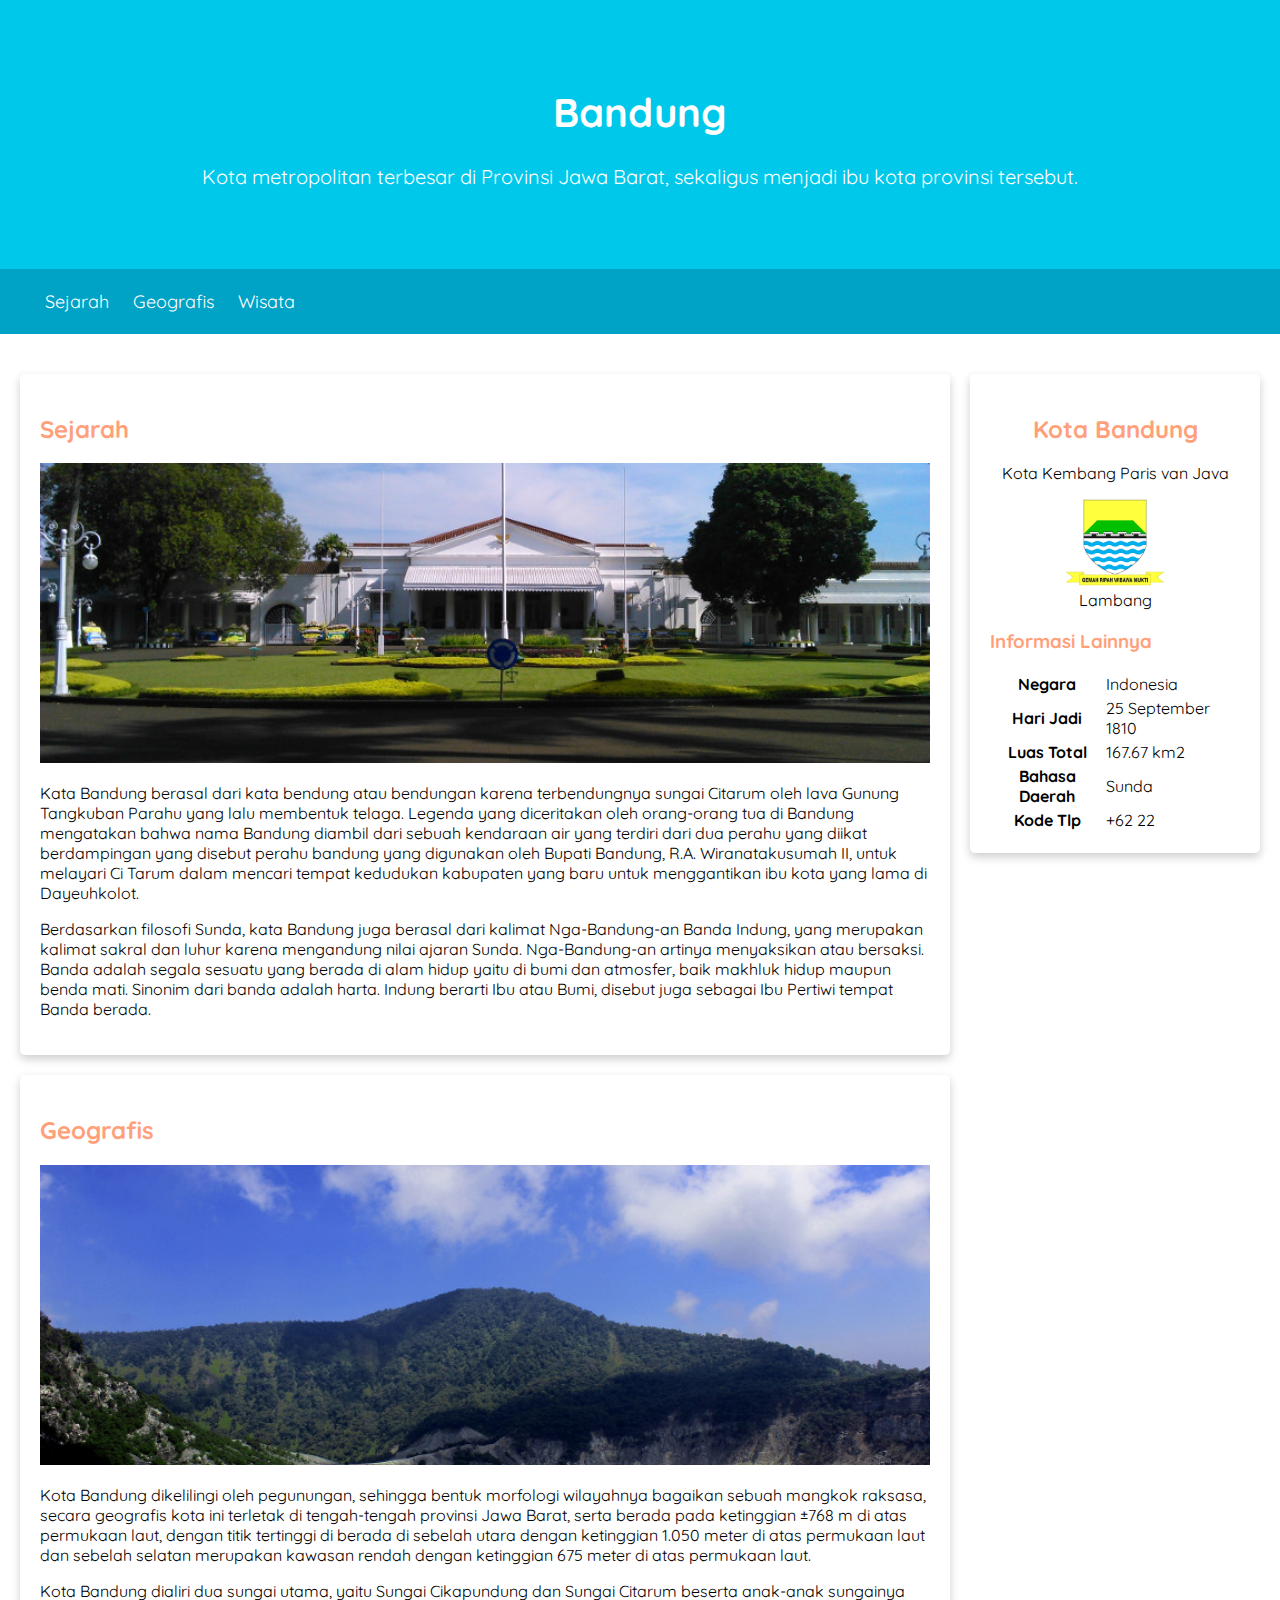
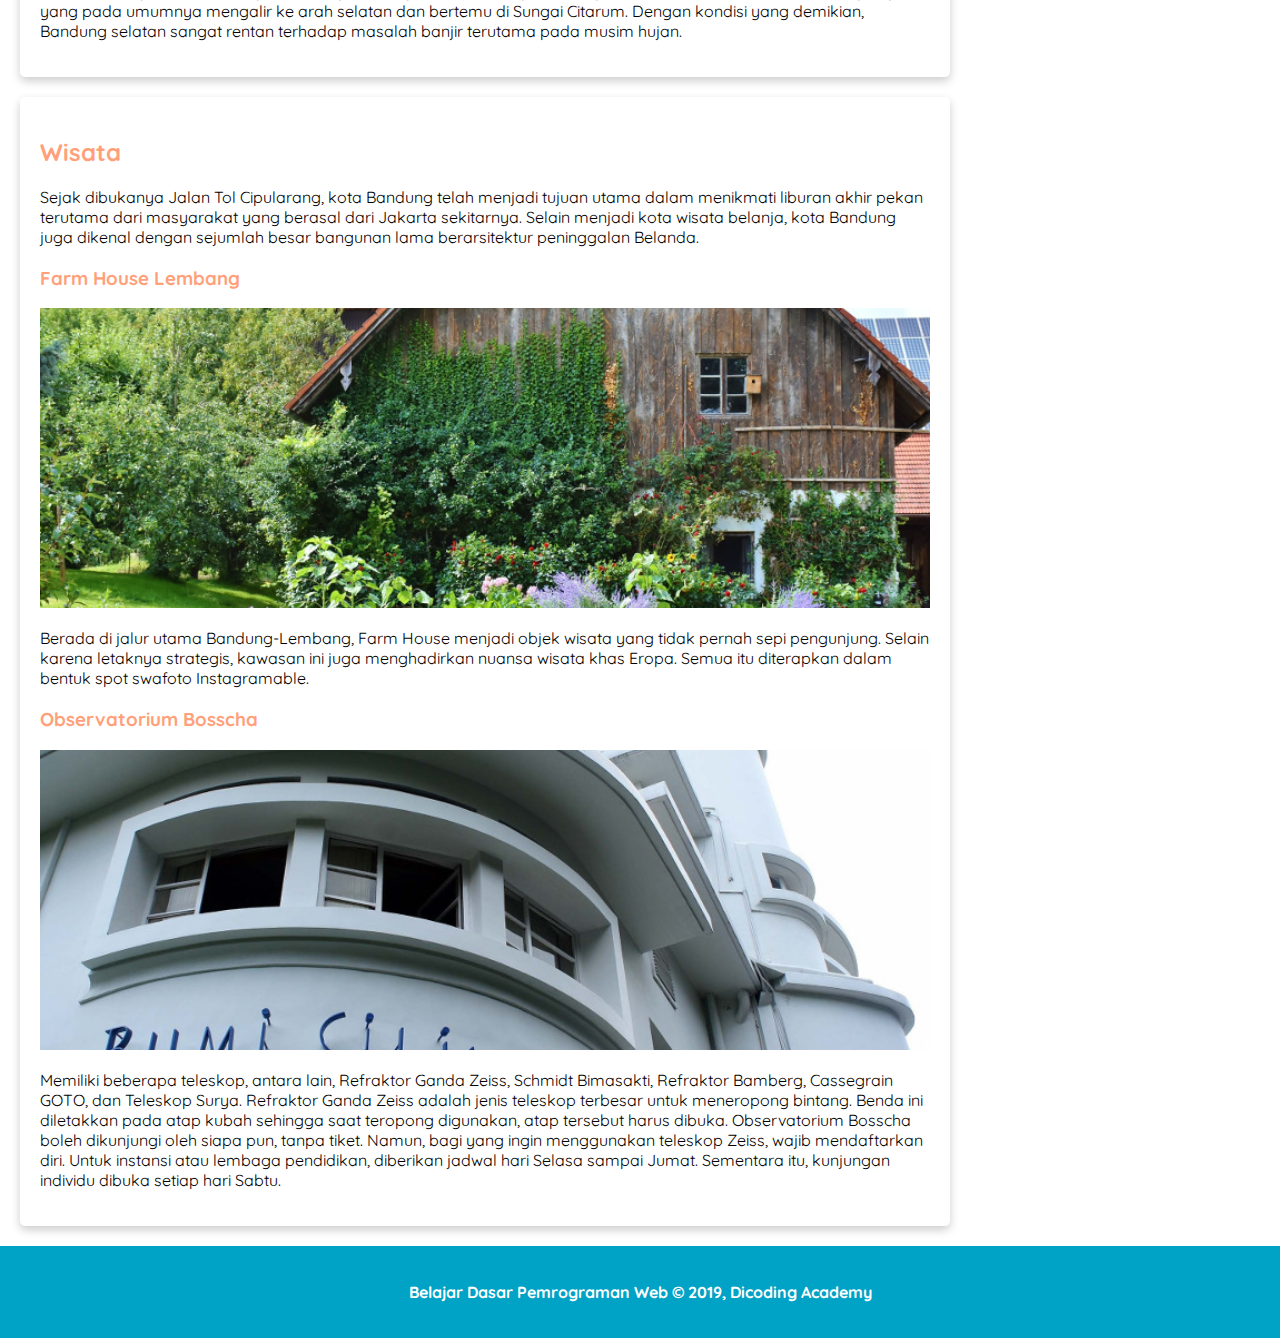
<file: index.html>
<!DOCTYPE html>
<html>
  <head>
    <title>Latihan</title>
    <!--Viewport merupakan area yang dapat dilihat oleh pengguna kita pada halaman website. Ukuran viewport bervariasi berdasarkan device-nya. Ukuran viewport pada sebuah peranti mobile, lebih kecil dibandingkan dengan layar komputer.(intinya responsif web ketika dipake di hp)-->
    <meta name="viewport" content="width=device-width, initial-scale=1">
    <link rel="stylesheet" href="assets/styles/style.css">
  </head>
  <body>
  <header>
    <div class="jumbotron">
      <h1>Bandung</h1>
      <p>Kota metropolitan terbesar di Provinsi Jawa Barat, sekaligus menjadi ibu kota provinsi tersebut.</p>
    </div>
    <nav>
      <ul>
        <li><a href="#sejarah">Sejarah</a></li>
        <li><a href="#geografis">Geografis</a></li>
        <li><a href="#wisata">Wisata</a></li>
      </ul>
    </nav>
  </header>

  
  <main>
    <div id="content">
      <article id="sejarah" class="card">
        <h2>Sejarah</h2>
        <img src="assets/image/history.jpg" class="featured-image" alt="Sejarah kota bandung">
          <p>Kata Bandung berasal dari kata bendung atau bendungan karena terbendungnya sungai Citarum oleh lava Gunung Tangkuban Parahu yang lalu membentuk telaga. Legenda yang diceritakan oleh orang-orang tua di Bandung mengatakan bahwa nama Bandung diambil dari sebuah kendaraan air yang terdiri dari dua perahu yang diikat berdampingan yang disebut perahu bandung yang digunakan oleh Bupati Bandung, R.A. Wiranatakusumah II, untuk melayari Ci Tarum dalam mencari tempat kedudukan kabupaten yang baru untuk menggantikan ibu kota yang lama di Dayeuhkolot.</p>
  
          <p>Berdasarkan filosofi Sunda, kata Bandung juga berasal dari kalimat Nga-Bandung-an Banda Indung, yang merupakan kalimat sakral dan luhur karena mengandung nilai ajaran Sunda. Nga-Bandung-an artinya menyaksikan atau bersaksi. Banda adalah segala sesuatu yang berada di alam hidup yaitu di bumi dan atmosfer, baik makhluk hidup maupun benda mati. Sinonim dari banda adalah harta. Indung berarti Ibu atau Bumi, disebut juga sebagai Ibu Pertiwi tempat Banda berada.</p>
      </article>

      <article id="geografis" class="card">
        <h2 id="geografis">Geografis</h2>
        <img src="assets/image/geografis.jpg" class="featured-image" alt="geografis">
        <p>Kota Bandung dikelilingi oleh pegunungan, sehingga bentuk morfologi wilayahnya bagaikan sebuah mangkok raksasa, secara geografis kota ini terletak di tengah-tengah provinsi Jawa Barat, serta berada pada ketinggian ±768 m di atas permukaan laut, dengan titik tertinggi di berada di sebelah utara dengan ketinggian 1.050 meter di atas permukaan laut dan sebelah selatan merupakan kawasan rendah dengan ketinggian 675 meter di atas permukaan laut.</p>
    
        <p>Kota Bandung dialiri dua sungai utama, yaitu Sungai Cikapundung dan Sungai Citarum beserta anak-anak sungainya yang pada umumnya mengalir ke arah selatan dan bertemu di Sungai Citarum. Dengan kondisi yang demikian, Bandung selatan sangat rentan terhadap masalah banjir terutama pada musim hujan.</p>
      </article>

    <article id="wisata" class="card">
      <h2 id="wisata">Wisata</h2>
      <p>Sejak dibukanya Jalan Tol Cipularang, kota Bandung telah menjadi tujuan utama dalam menikmati liburan akhir pekan terutama dari masyarakat yang berasal dari Jakarta sekitarnya. Selain menjadi kota wisata belanja, kota Bandung juga dikenal dengan sejumlah besar bangunan lama berarsitektur peninggalan Belanda.</p>
      <section>
        <h3>Farm House Lembang</h3>
        <img src="assets/image/farm-house.jpg" class="featured-image" alt="farm house">
        <p>Berada di jalur utama Bandung-Lembang, Farm House menjadi objek wisata yang tidak pernah sepi pengunjung. Selain karena letaknya strategis, kawasan ini juga menghadirkan nuansa wisata khas Eropa. Semua itu diterapkan dalam bentuk spot swafoto Instagramable.</p>
      </section>
      <section>
        <h3>Observatorium Bosscha</h3>
        <img src="assets/image/bosscha.jpg" class="featured-image" alt="bosscha">
        <p>Memiliki beberapa teleskop, antara lain, Refraktor Ganda Zeiss, Schmidt Bimasakti, Refraktor Bamberg, Cassegrain GOTO, dan Teleskop Surya. Refraktor Ganda Zeiss adalah jenis teleskop terbesar untuk meneropong bintang. Benda ini diletakkan pada atap kubah sehingga saat teropong digunakan, atap tersebut harus dibuka. Observatorium Bosscha boleh dikunjungi oleh siapa pun, tanpa tiket. Namun, bagi yang ingin menggunakan teleskop Zeiss, wajib mendaftarkan diri. Untuk instansi atau lembaga pendidikan, diberikan jadwal hari Selasa sampai Jumat. Sementara itu, kunjungan individu dibuka setiap hari Sabtu.</p>
      </section>
    </article>
    </div>

    <aside>
      <article class="profile card">
        <header>
          <h2>Kota Bandung</h2>
          <p>Kota Kembang Paris van Java</p>
          <figure>
            <img src="assets/image/Bandung_coa.png" alt="Kota bandung">
            <figcaption>Lambang</figcaption>
          </figure>
        </header>
        <section>
          <h3>Informasi Lainnya</h3>
          <table>
            <tr>
              <th>Negara</th>
              <td>Indonesia</td>
            </tr>
            <tr>
              <th>Hari Jadi</th>
              <td>25 September 1810</td>
            </tr>
            <tr>
              <th>Luas Total</th>
              <td>167.67 km2</td>
            </tr>
            <tr>
              <th>Bahasa Daerah</th>
              <td>Sunda</td>
            </tr>
            <tr>
              <th>Kode Tlp</th>
              <td>+62 22</td>
            </tr>
          </table>
        </section>
      </article>
    </aside>
  </main>
  
  <footer>
  <p>Belajar Dasar Pemrograman Web &#169; 2019, Dicoding Academy</p>
  </footer>

  </body>
</html>



<!-- <img src="bandung.jpg" class="featured-image" alt="kota bandung" width="400px"> <!--widht 768x512 height [penyimpanan gambar biasanya dibawah heading]-->
</file>
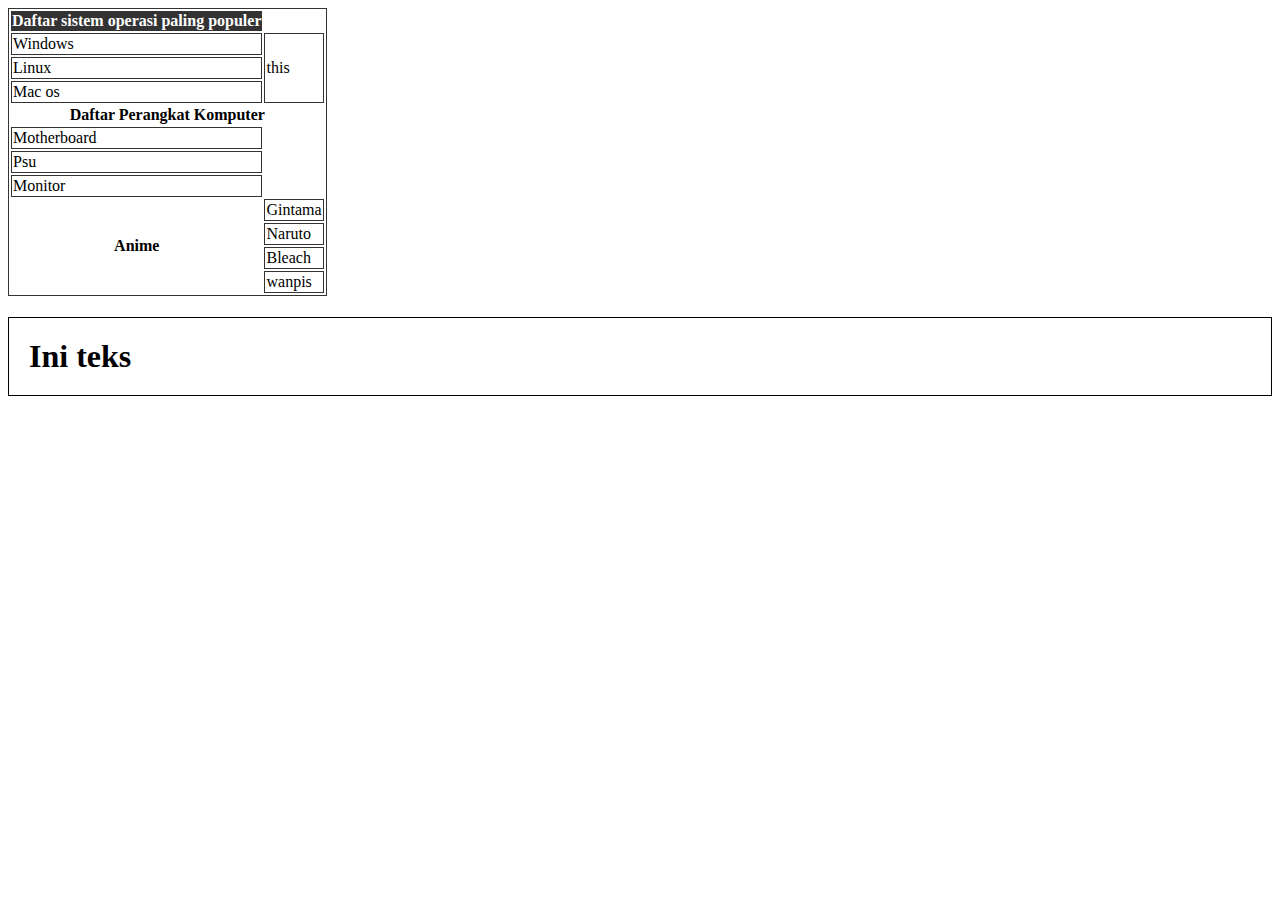
<file: table.html>
<!DOCTYPE html>
<html lang="en">
<head>
  <meta charset="UTF-8">
  <meta name="viewport" content="width=device-width, initial-scale=1.0">
  <title>Document</title>
  <style>
h1.kelas{
  border: 1px solid;
  padding: 20px; /*dikasih lebar antara konten dan border*/
}
table,
td {
    border: 1px solid #333;
}

thead,
tfoot {
    background-color: #333;
    color: #fff;
}
  </style>
</head>
<body>
  <table>
    <thead>
      <tr>
        <th>Daftar sistem operasi paling populer</th>
      </tr>
    </thead>
    <tbody>
      <tr><td>Windows</td><td rowspan="3">this</td></tr>
      <tr><td>Linux</td></tr>
      <tr><td>Mac os</td></tr>
      
      <tr><th colspan="2">Daftar Perangkat Komputer</th></tr>
      <tr><td>Motherboard</td></tr>
      <tr>
        <td>Psu</td>
      </tr>
      <tr>
        <td>Monitor</td>
      </tr>

      <tr>
        <th rowspan="4">Anime</th>
        <td>Gintama</td>
      </tr>
      <tr><td>Naruto</td></tr>
      <tr>
        <td>Bleach</td>
      </tr>
      <tr>
        <td>wanpis</td>
      </tr>


    </tbody>

  </table>

  <h1 class="kelas">Ini teks</h1>
</body>
</html>
</file>
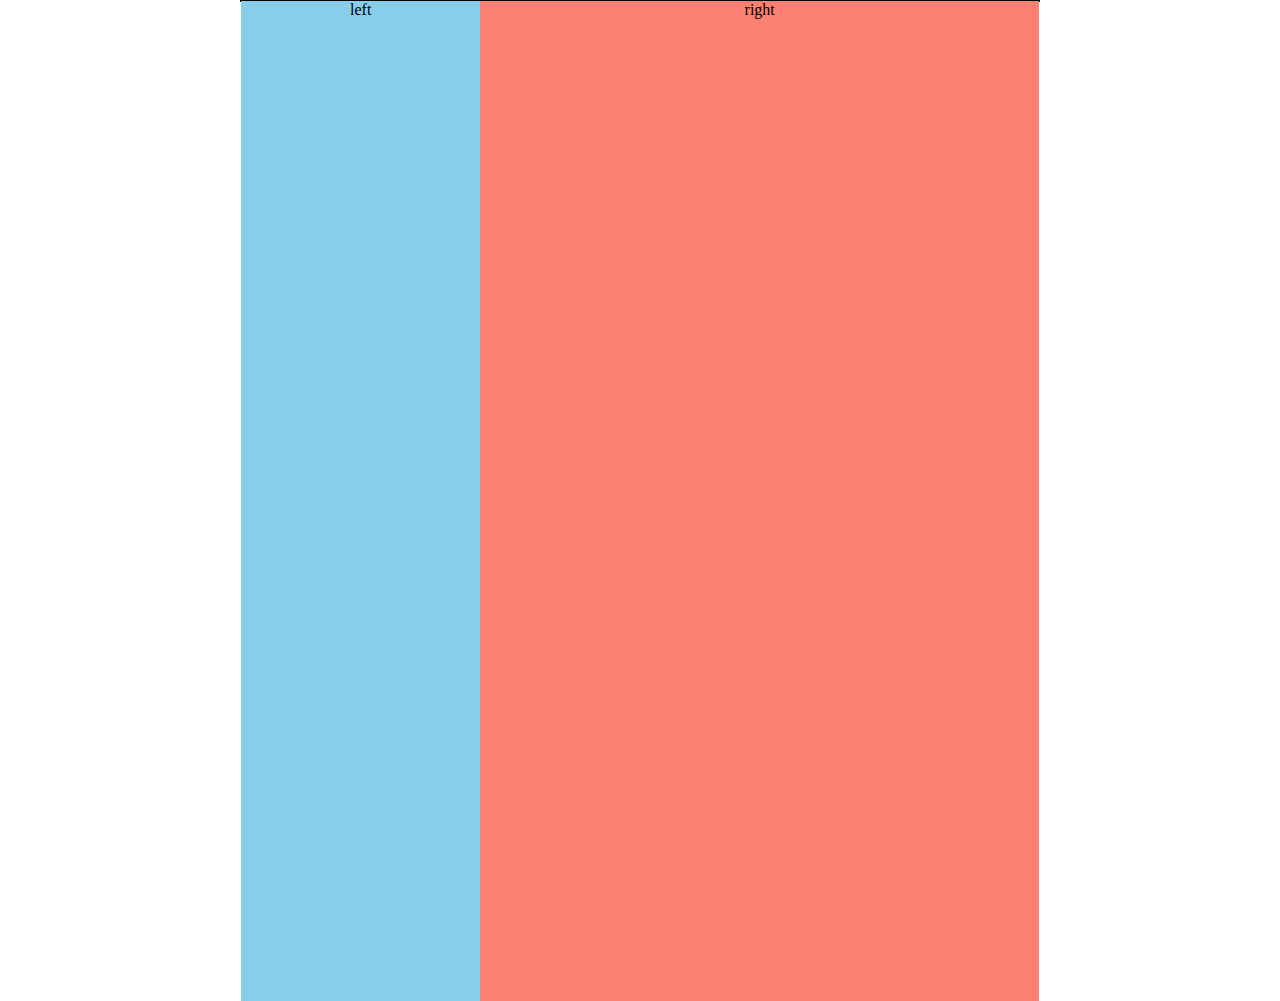
<file: coba/float.html>
<!DOCTYPE html>
<html lang="en">
<head>
  <meta charset="UTF-8">
  <meta name="viewport" content="width=device-width, initial-scale=1.0">
  <title>Document</title>
  <style>
 * {
   /* digunakan untuk menghapus seluruh padding dan margin standar yang diberikan browser pada elemen */
  margin: 0;
  padding: 0;
 
  /* Menggunakan border-box dalam perhitungan dimensi box-nya */
  box-sizing: border-box;
  }
.container{
  width: 800px;
  margin: 0 auto;
  border: 1px solid black;
}
#satu{
  background-color: skyblue;
  width: 30%;
  height: 1000px;
  text-align: center;
  float: left;
}
#dua{
  background-color: salmon;
  width: 70%;
  height: 1000px;
  text-align: center;
  float: right;
}
  </style>
</head>
<body>
  <div class="container">
    <div id="satu"><p>left</p></div>
    <div id="dua"><p>right</p></div>
  </div>
</body>
</html>
</file>
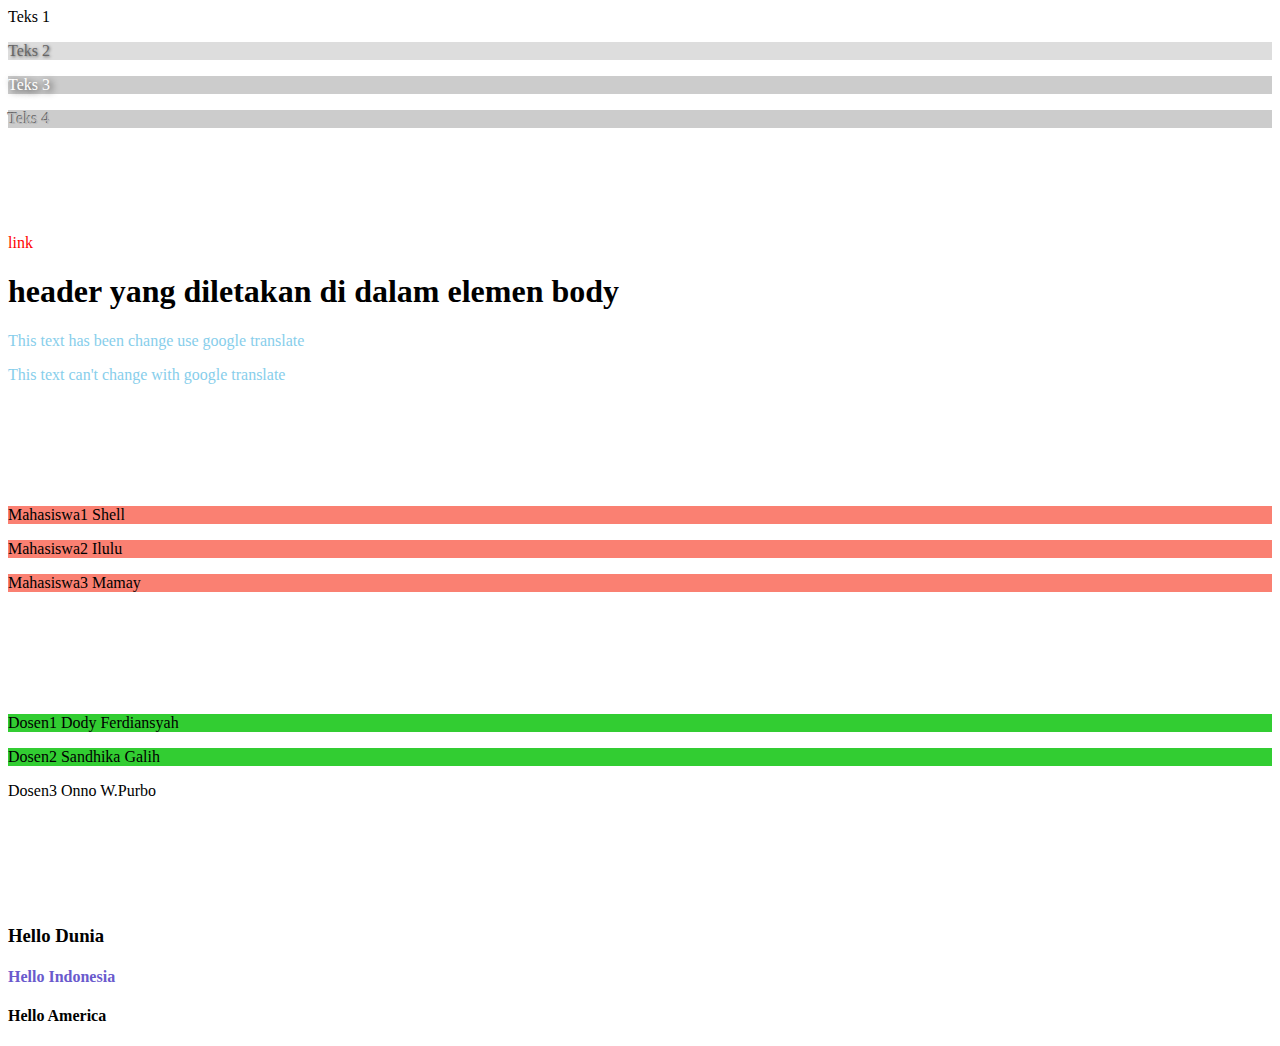
<file: coba/index2.html>
<html>
    <head>
        <title>Ini merupakan judul dari dokumen HTML</title>
        <style>

h1 ~ p{ /*general sibling selector [semua p setelah h1/induknya]*/
    color: skyblue;
}

div.mahasiswa p{ /*Descendant selector [semua p dalam div kelasnya mahasiswa]*/
    background-color: salmon;
}

div.dosen > p{ /*Child Selector[semua p yang ada di div kelasnya dosen selagi induknya dosen]*/
    background-color: limegreen;
}
h3+h4 { /*hanya satu h4 Setelah h3*/
    color:slateblue;
}

/* rule akan diterapkan pada sebuah tautan yang belum pernah dikunjungi */
a:link {
   color: red;
    text-decoration: none;
}
 
/* rule akan diterapkan pada sebuah tautan yang sudah pernah dikunjungi */
a:visited {
   color: green;
}
 
/* rule akan diterapkan pada sebuah tautan ketika diarahkan dengan kursor */
a:hover {
   color: pink;
}
 
/* rule akan diterapkan pada sebuah tautan ketika ditekan */
a:active {
   color:orange;
}
ilai Keempat :  menentukan warna yang digunakan pada bayangan.

Berikut ini contoh penggunaan dari properti drop shadow:

p#one {
   text-shadow: 1px 1px 0px #000000;
   background-color: #eeeeee;
   color: #666666;
}
 
p#two {
   text-shadow: 1px 1px 3px #666666;
   background-color: #dddddd;
   color: #666666;
}
 
p#three {
   text-shadow: 2px 2px 7px #111111;
   background-color: #cccccc;
   color: #ffffff;
}
 
p#four {
   text-shadow: -1px -1px #666666;
   background-color: #cccccc;
   color: #bbbbbb;
}
        </style>


    </head>
    <body>
        <p id="one">Teks 1</p>
        <p id="two">Teks 2</p>
        <p id="three">Teks 3</p>
        <p id="four">Teks 4</p>
        <br>
        <br>
        <br>
        <br>
        <br>
        <a href="google.com">link</a>
        <h1>header yang diletakan di dalam elemen body</h1>
        <p translate="yes">This text has been change use google translate</p>
        <!-- translate yes ADALAH ketika fitur di chrome -> translatenya dinyalakan maka akan diubah ke indonesia + -->
        <p translate="no">This text can't change with google translate</p>
        <!-- ini adalah komentar
        yang berguna jika suatu kejadian
        lupa, maka komentar dapat membantu
        -->
        <br>
        <br>
        <br>
        <br>
        <br>
        <div class="mahasiswa">
            <p>Mahasiswa1 Shell</p>
            <p>Mahasiswa2 Ilulu</p>
            <span>
                <p>Mahasiswa3 Mamay</p> <!-- yang ini akan MASUK karena Descendant selector-->
            </span>
        </div>
        <br>
        <br>
        <br>
        <br>
        <br>
        <div class="dosen"> 
            <p>Dosen1 Dody Ferdiansyah</p>
            <p>Dosen2 Sandhika Galih</p>
            <span><p>Dosen3 Onno W.Purbo</p></span> <!-- yang ini TIDAK termasuk karena bukan anak dari div-->
        <br>
        <br>
        <br>
        <br>
        <br>
        <h3>Hello Dunia</h3>
        <h4>Hello Indonesia</h4>
        <h4>Hello America</h4>
        </div>
    </body>
</html>
</file>
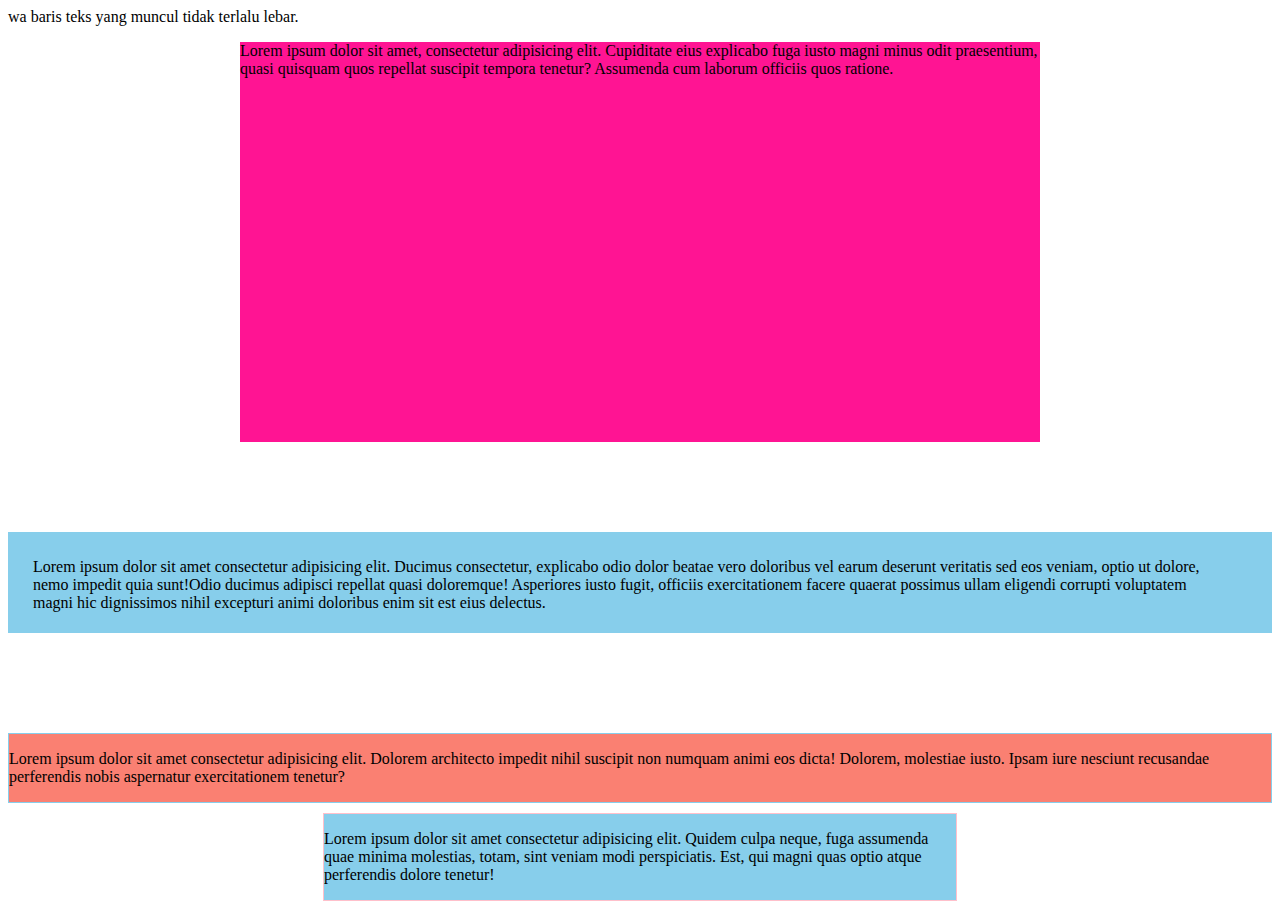
<file: coba/minwidh_maxwidht.html>
wa baris teks yang muncul tidak terlalu lebar.

<!doctype html>
<html lang="en">
<head>
   <style>
       .content {
           max-width: 800px;
           height: 400px;
           margin: 0 auto;
           background-color: deeppink;
       }

       .main{
         padding: 10px 50px 5px 25px;
        background-color: skyblue;
       }
       .haha{
         background-color: salmon;
        border: 1px solid skyblue;
          margin: 10px auto; /*10px = atas bawah, auto = kiri kanan atau relative dengan pinggir browser*/
            /*Margin ini bersifat collapsed, yang artinya dapat menumpuk jika terdapat dua margin yang saling bertumpukan. Anda bisa melihat pada margin bawah dan margin atas pada kedua elemen tersebut. Hal itu menjelaskan mengapa jarak vertikal antar elemen tersebut tidak 40px melainkan 20px. */
       }
       .hihi{
         background-color: skyblue;
        border: 1px solid pink;
          width: 50%;
          margin: 0px auto; /*10px = atas bawah, auto = kiri kanan*/
       }
   </style>
</head>
<body>
<div class="content">
   <p>Lorem ipsum dolor sit amet, consectetur adipisicing elit. Cupiditate eius explicabo fuga iusto magni minus odit praesentium, quasi quisquam quos repellat suscipit tempora tenetur? Assumenda cum laborum officiis quos ratione.</p>
</div>
<br>
<br>
<br>
<br>
<br>
<div class="main">
  <p>Lorem ipsum dolor sit amet consectetur adipisicing elit. Ducimus consectetur, explicabo odio dolor beatae vero doloribus vel earum deserunt veritatis sed eos veniam, optio ut dolore, nemo impedit quia sunt!Odio ducimus adipisci repellat quasi doloremque! Asperiores iusto fugit, officiis exercitationem facere quaerat possimus ullam eligendi corrupti voluptatem magni hic dignissimos nihil excepturi animi doloribus enim sit est eius delectus.</p>
</div>
<br>
<br>
<br>
<br>
<br>
<div class="haha">
  <p>Lorem ipsum dolor sit amet consectetur adipisicing elit. Dolorem architecto impedit nihil suscipit non numquam animi eos dicta! Dolorem, molestiae iusto. Ipsam iure nesciunt recusandae perferendis nobis aspernatur exercitationem tenetur?</p>
</div>
<div class="hihi">
  <p>Lorem ipsum dolor sit amet consectetur adipisicing elit. Quidem culpa neque, fuga assumenda quae minima molestias, totam, sint veniam modi perspiciatis. Est, qui magni quas optio atque perferendis dolore tenetur!</p>
</div>
</body>
</html>
</file>
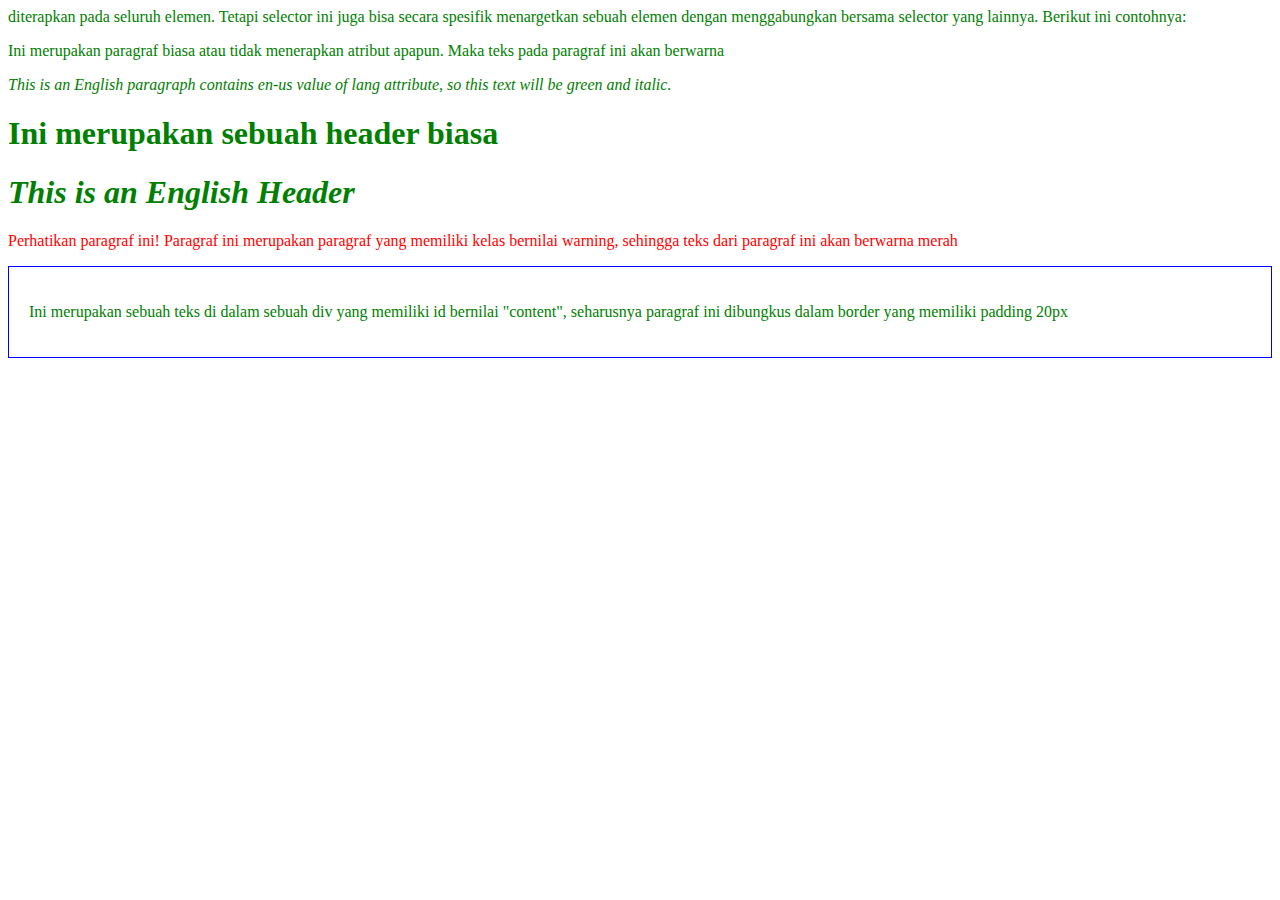
<file: coba/UniversalSelector.html>
diterapkan pada seluruh elemen. Tetapi selector ini juga bisa secara spesifik menargetkan sebuah elemen dengan menggabungkan bersama selector yang lainnya. Berikut ini contohnya:

<!DOCTYPE html>
<html lang="id">
<head>
  <title>Judul Dokumen</title>
  <style>
    /* Menargetkan seluruh tipe elemen */
    * {
      color: green;
    }
    
    /* Menargetkan seluruh tipe elemen yang mengandung nilai "en" pada atribut lang */
    *[lang^=en] {
      font-style: italic;
    }
    
    /* Menargetkan seluruh tipe elemen yang memiliki nilai "warning" pada atribut class */
    *.warning {
      color: red;
    }
    
    /* Menargetkan seluruh tipe elemen yang memiliki nilai "content" pada atribut id */
    *#content {
      border: 1px solid blue;
      padding: 20px;
    }
  </style>
</head>
<body>
  <p>
    Ini merupakan paragraf biasa atau tidak menerapkan atribut apapun. Maka teks pada paragraf ini akan berwarna
  </p>
  <p lang="en-us">
    This is an English paragraph contains en-us value of lang attribute, so this text will be green and
    italic.
  </p>
  
  <h1>Ini merupakan sebuah header biasa</h1>
  <h1 lang="en-us">This is an English Header</h1>
  
  <p class="warning">
    Perhatikan paragraf ini! Paragraf ini merupakan paragraf yang memiliki kelas bernilai warning,
    sehingga teks dari paragraf ini akan berwarna merah
  </p>
  
  <div id="content">
    <p>
      Ini merupakan sebuah teks di dalam sebuah div yang memiliki id bernilai "content", seharusnya paragraf ini
      dibungkus dalam border yang memiliki padding 20px
    </p>
  </div>
</body>
</html>
</file>
<file: assets/styles/style.css>
@import url('https://fonts.googleapis.com/css?family=Quicksand:400,700&display=swap'); /*Import font online dari gugel*/

body {
  font-family: 'Quicksand', sans-serif; /*Menerapkan font dari google*/
  margin: 0; /*untuk menghilangkan margin&padding browser*/
  padding: 0;
/*Pertama kita hilangkan nilai margin dan padding standar browser dengan menuliskan properti margin dan padding yang diberi nilai 0 pada body selector. Dengan begitu layout yang ditampilkan akan memenuhi seluruh lebar dan tinggi dari jendela browser.*/
}
* {
  box-sizing: border-box;
  /*Dengan menerapkan nilai border-box pada properti box-sizing, kita dapat menentukan dimensi kotak dengan tepat, tanpa dipengaruhi oleh padding dan border. */
}
main{
  padding: 20px;
  /*karena margin &pading standar browser sudah di 0 kan. maka untuk nyaman dibaca pake padding di main nya*/
  overflow: auto;
}
#content{
  float: left;
  width: 75%;
}
aside{
  float: right;
  width: 25%;
  padding-left: 20px;
}
nav {
  background-color: #00a2c6;
  padding: 5px; /*jarak navigasi*/
  position: sticky;
  /*Dengan menggunakan nilai sticky pada properti position, membuat navigasi dapat melekat pada jendela browser (layaknya fixed position) tetapi posisi awalnya tetap menempati posisi di mana ia seharusnya berada (layaknya relative position). */
  top:0;
}
header{display: inline;}/*seharusnya navigasinya sudah nempel ketika user scrol*/
nav a{
  font-weight: 400px;
  font-size: 18px;
  text-decoration: none; /*delete underline*/
  color: white; /*ubah dari link biru jadi putih*/

}
nav li{
  display: inline;
  margin-right: 20px; /*jarak luar kanan tiap-tiap list*/
  list-style-type: none; /*https://www.gotutorid.com/css/css-lists/#:~:text=properti%20list%2Dstyle%2Dtype%20digunakan,untuk%20daftar%20item%20yang%20dibuat.*/
}
nav a:hover{ /*Ketika kursor diarahkan*/
  font-weight: bold;
  color: white;
  background-color: lightsalmon;
  border-radius: 7px;/*memberikan lengkungan warna*/
  padding: 3px; /*memberikan ruang antara border radius dan teksnya*/
}
.jumbotron { /*halaman atas*/
  padding: 60px;
  color: white;
  font-size: 20px;
  background-color: #00c8eb;
  text-align: center;
}
h2,h3 {
  color: lightsalmon;
}
.card {
   box-shadow: 0 4px 10px 0 rgba(0, 0, 0, 0.2);
   border-radius: 5px;
   padding: 20px;
   margin-top: 20px;
}
.featured-image {
  width: 100%;
  max-height: 300px;

  object-fit: cover;
  object-position: center;
  /*Kedua properti tersebut membuat gambar yang ditampilkan dapat menyesuaikan lebar dan panjang dengan mempertahankan kualitas rasio aslinya.*/
}

.profile header{
  text-align: center;
}
.profile img{
  width: 100px;
}
footer {
  padding: 20px;
  color: white; /*Warna Font*/
  background-color: #00a2c6; /*Background/belakangnya*/
  text-align: center;
  font-weight: bold;
}

/*media querys digubakan untuk responsibilitas web ketika di buka di hp. jdi ga cukup pake meta viewport , harusnya meta sama media querys*/

@media screen and (max-width: 1000px) {
  #content,
  aside {
    width: 100%;
    padding: 0;
  }
}
/*@media screen and (max-width: 1000px) {
   ul,
  li {
    line-height: 5px;
  }
} digunakan untuk teks h3 dan navigasinya terlihat ketika di hp*/



/*Kecilkan css mu dengan web https://www.toptal.com/developers/cssminifier*/
/*Hasil dari sudah dikecilkan akan seperti ini*/
/*@import url(https://fonts.googleapis.com/css?family=Quicksand:400,700&display=swap);header,nav li{display:inline}footer,nav{background-color:#00a2c6}.jumbotron,.profile header,footer{text-align:center}footer,nav a:hover{color:#fff;font-weight:700}body{font-family:Quicksand,sans-serif;margin:0;padding:0}*{box-sizing:border-box}main{padding:20px;overflow:auto}#content{float:left;width:75%}aside{float:right;width:25%;padding-left:20px}nav{padding:5px;position:sticky;top:0}nav a{font-weight:400px;font-size:18px;text-decoration:none;color:#fff}nav li{margin-right:20px;list-style-type:none}nav a:hover{background-color:#ffa07a;border-radius:7px;padding:3px}.jumbotron{padding:60px;color:#fff;font-size:20px;background-color:#00c8eb}.card,footer{padding:20px}h2,h3{color:#ffa07a}.card{box-shadow:0 4px 10px 0 rgba(0,0,0,.2);border-radius:5px;margin-top:20px}.featured-image{width:100%;max-height:300px;object-fit:cover;object-position:center}.profile img{width:100px}@media screen and (max-width:1000px){#content,aside{width:100%;padding:0}}*/
</file>
